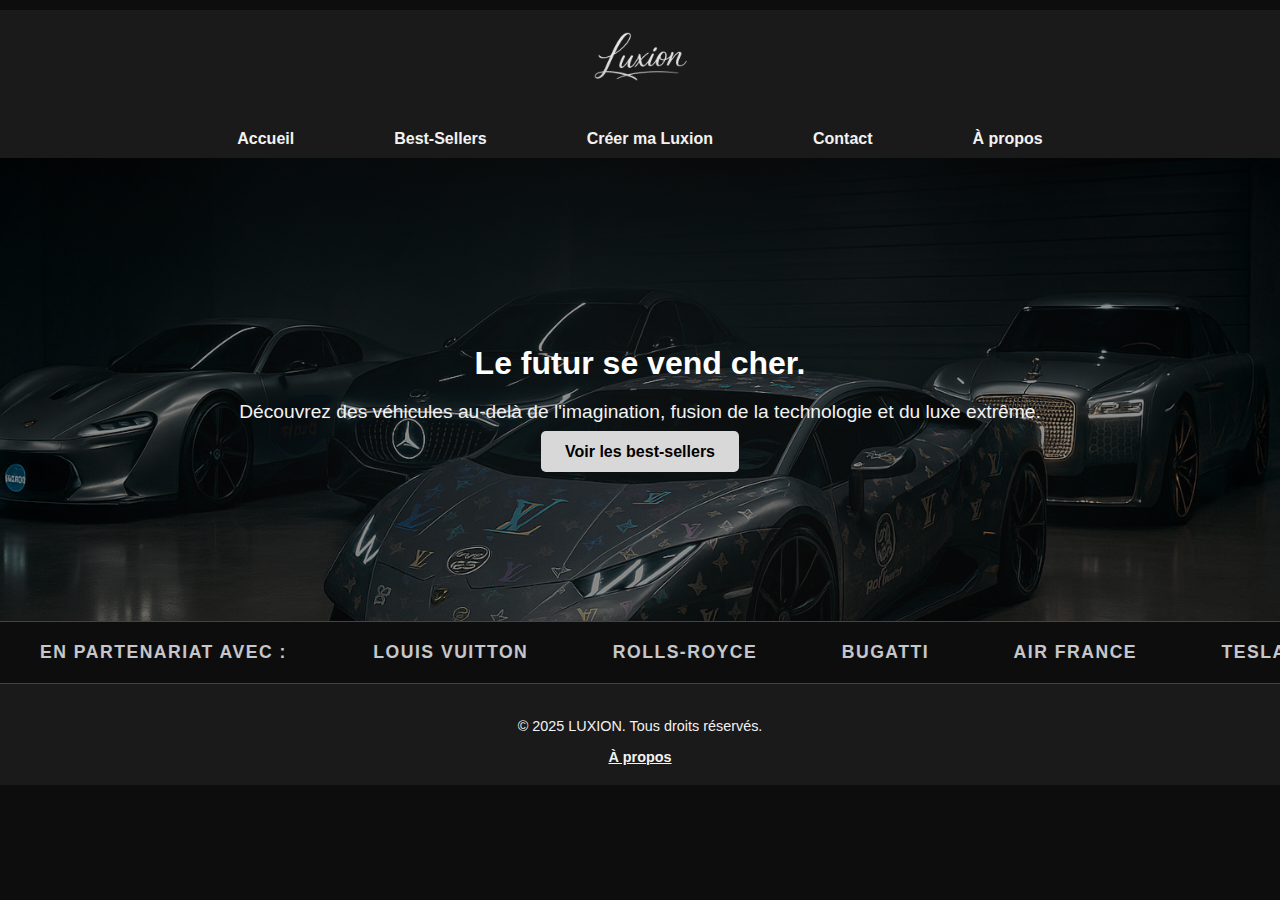
<file: index.html>
<!DOCTYPE html>
<html lang="fr">
<head>
  <meta charset="UTF-8">
  <meta name="viewport" content="width=device-width, initial-scale=1.0">
  <title>LUXION – Accueil</title>
  <link rel="stylesheet" href="css/styles.css">
  <!-- <src=  -->
</head>
<body>
<header>
 <img src="img/logo-luxion.png" alt="LUXION" class="logo">
  <nav>
    <ul>
      <li><a href="index.html">Accueil</a></li>
      <li><a href="produits.html">Best-Sellers</a></li>
      <li><a href="config.html">Créer ma Luxion</a></li>
      <li><a href="contact.html">Contact</a></li>
      <li><a href="a_propos.html">À propos</a></li>
    </ul>
  </nav>
</header>
 <main>
  <section class="hero">
    <h2>Le futur se vend cher.</h2>
    <p>Découvrez des véhicules au-delà de l'imagination, fusion de la technologie et du luxe extrême.</p>
    <a href="produits.html" class="btn">Voir les best-sellers</a>
  </section>
    
</main>
<section class="marques-defile">
  <div class="marques-track">
    <span>En partenariat avec :  </span>
    <span>Louis Vuitton</span>
    <span>Rolls-Royce</span>
    <span>Bugatti</span>
    <span>Air France</span>
    <span>Tesla</span>
    <span>SpaceX</span>
    <span>Rolex</span>
    <span>Hermès</span>
    <span>Rimac</span>
    <span>Chanel</span>
    <span>Qatar Investment Authority</span>
    <span>Lamborghini</span>
    <span>NASA</span>
    <span>Lucid Motors</span>
    <span>Apple</span>
    <span>OpenAI</span>
    <span>Dior</span>
    <span>De nouveaux partenaires à venir ...</span>
  </div>
</section>
<footer>
  <p>&copy; 2025 LUXION. Tous droits réservés.</p>
  <nav>
    <a href="a_propos.html">À propos</a>
  </nav>
</footer>
<script src="js/script.js"></script>
</body>
</html>
</file>
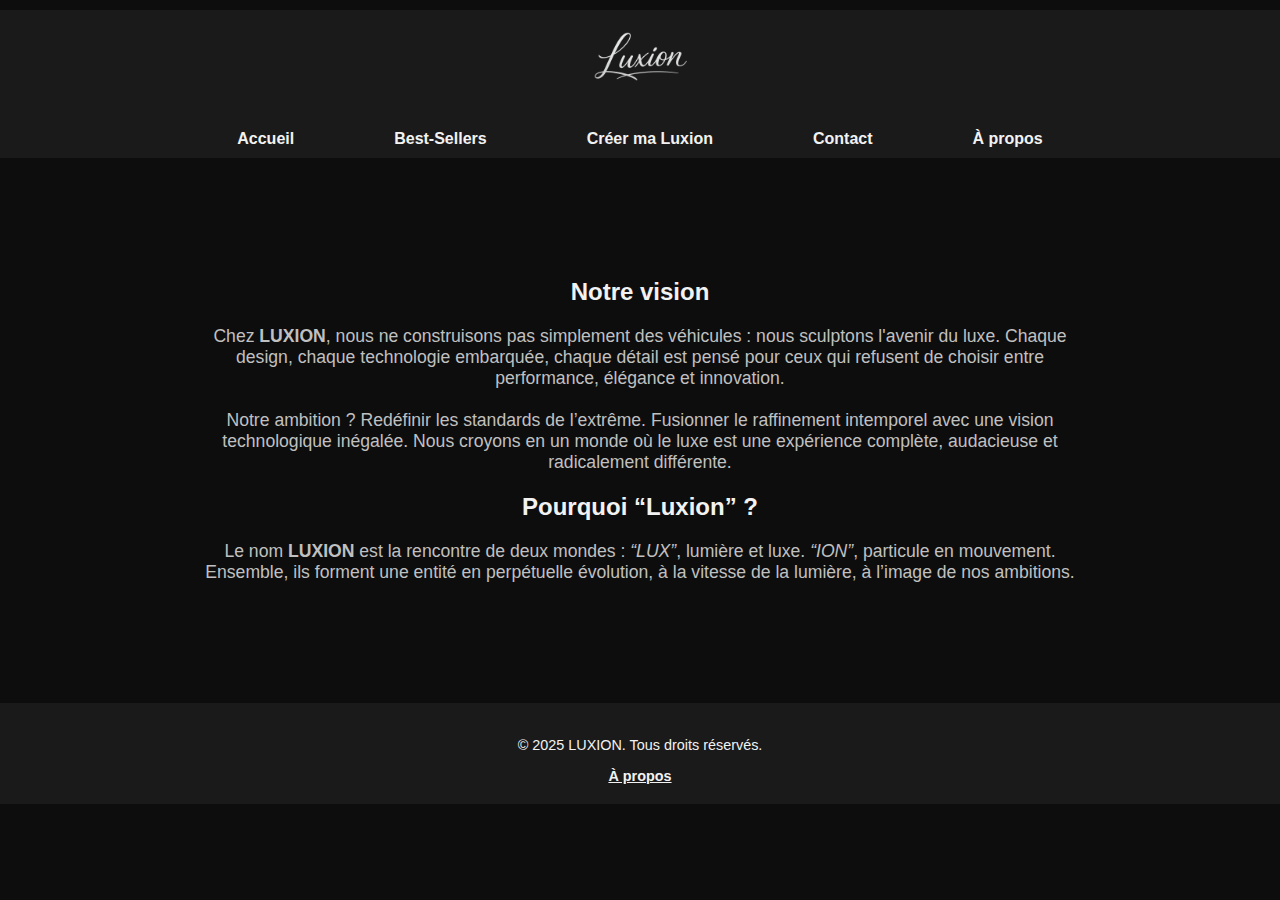
<file: a_propos.html>
<!DOCTYPE html>
<html lang="fr">
<head>
  <meta charset="UTF-8" />
  <meta name="viewport" content="width=device-width, initial-scale=1.0" />
  <title>À propos – LUXION</title>
  <link rel="stylesheet" href="css/styles.css" />
</head>
<body>
<header>
  <img src="img/logo-luxion.png" alt="LUXION" class="logo">
  <nav>
    <ul>
      <li><a href="index.html">Accueil</a></li>
      <li><a href="produits.html">Best-Sellers</a></li>
      <li><a href="config.html">Créer ma Luxion</a></li>
      <li><a href="contact.html">Contact</a></li>
      <li><a href="a_propos.html">À propos</a></li>
    </ul>
  </nav>
</header>

<main style="text-align: center; padding: 100px 20px;">
  <h2>Notre vision</h2>
  <p style="max-width: 900px; margin: 20px auto; font-size: 1.1em; color: #C0C0C0;">
    Chez <strong>LUXION</strong>, nous ne construisons pas simplement des véhicules : nous sculptons l'avenir du luxe. 
    Chaque design, chaque technologie embarquée, chaque détail est pensé pour ceux qui refusent de choisir entre performance, élégance et innovation.
    <br><br>
    Notre ambition ? Redéfinir les standards de l’extrême. Fusionner le raffinement intemporel avec une vision technologique inégalée. 
    Nous croyons en un monde où le luxe est une expérience complète, audacieuse et radicalement différente.
  </p>

  <h2>Pourquoi “Luxion” ?</h2>
  <p style="max-width: 900px; margin: 20px auto; font-size: 1.1em; color: #C0C0C0;">
    Le nom <strong>LUXION</strong> est la rencontre de deux mondes : <em>“LUX”</em>, lumière et luxe. <em>“ION”</em>, particule en mouvement.
    Ensemble, ils forment une entité en perpétuelle évolution, à la vitesse de la lumière, à l’image de nos ambitions.
  </p>
</main>

<footer>
  <p>&copy; 2025 LUXION. Tous droits réservés.</p>
  <nav>
    <a href="a_propos.html">À propos</a>
  </nav>
</footer>
</body>
</html>
</file>
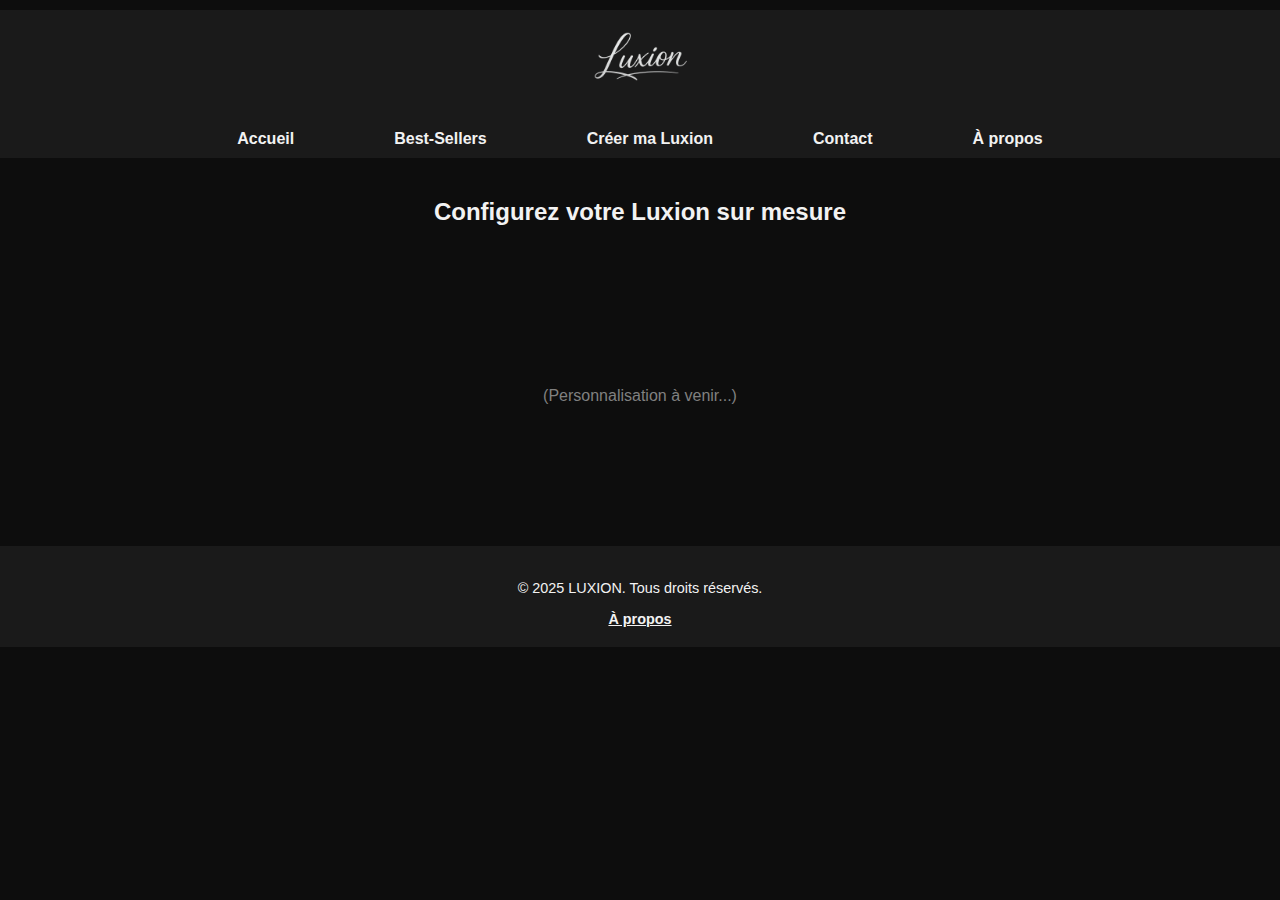
<file: config.html>
<!DOCTYPE html>
<html lang="fr">
<head>
  <meta charset="UTF-8">
  <meta name="viewport" content="width=device-width, initial-scale=1.0">
  <title>Créer ma Luxion – LUXION</title>
  <link rel="stylesheet" href="css/styles.css">
</head>
<body>
  <header>
    <img src="img/logo-luxion.png" alt="LUXION" class="logo">
    <nav>
      <ul>
        <li><a href="index.html">Accueil</a></li>
        <li><a href="produits.html">Best-Sellers</a></li>
        <li><a href="config.html">Créer ma Luxion</a></li>
        <li><a href="contact.html">Contact</a></li>
        <li><a href="a_propos.html">À propos</a></li>
      </ul>
    </nav>
  </header>

  <main>
    <h2 style="text-align: center; margin-top: 40px;">Configurez votre Luxion sur mesure</h2>
    <!-- Formulaire ou options de configuration à venir -->
    <section style="height: 300px; display: flex; align-items: center; justify-content: center; color: grey;">
      (Personnalisation à venir...)
    </section>
  </main>

  <footer>
    <p>&copy; 2025 LUXION. Tous droits réservés.</p>
    <nav>
      <a href="a_propos.html">À propos</a>
    </nav>
  </footer>
</body>
</html>
</file>
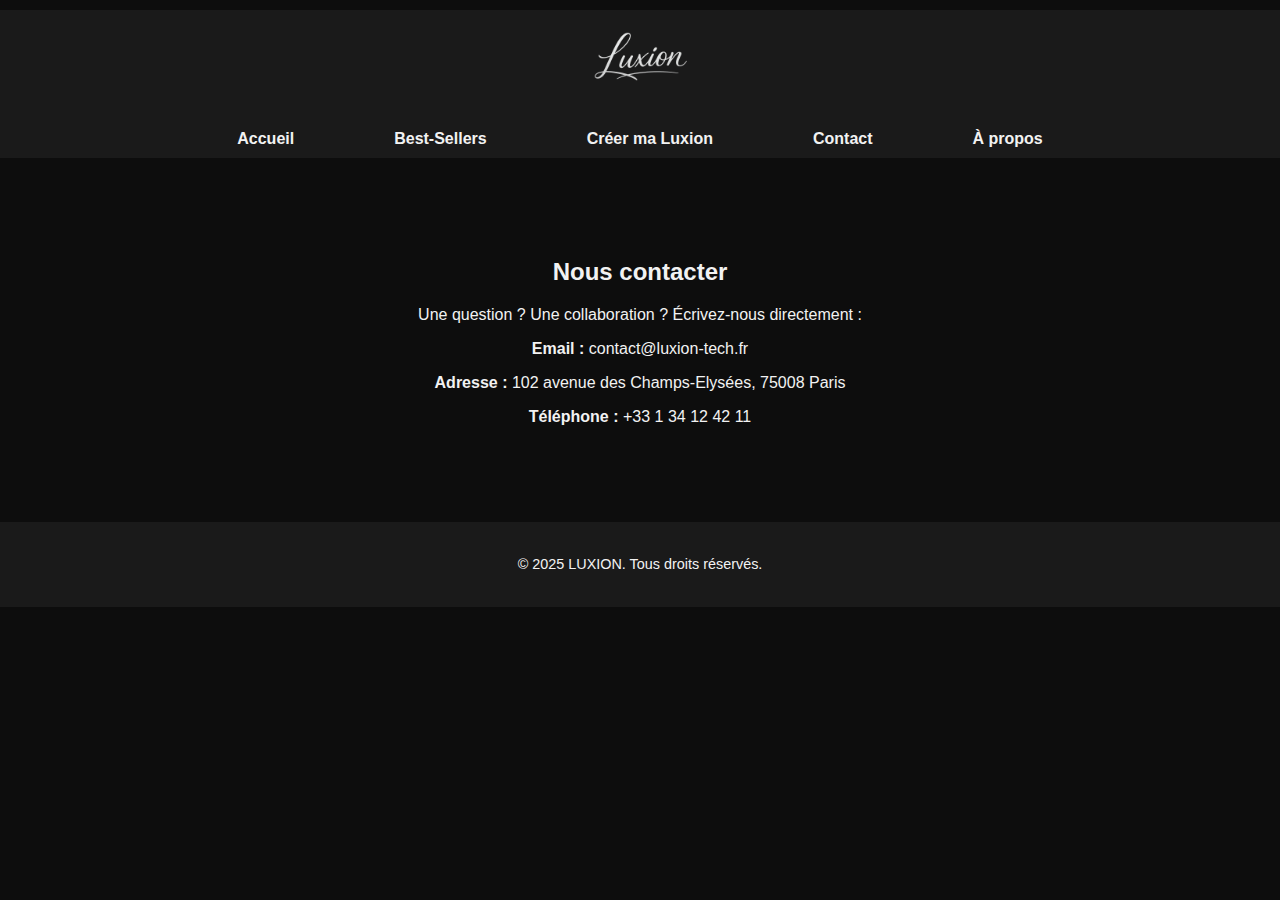
<file: contact.html>
<!-- contact.html -->
<!DOCTYPE html>
<html lang="fr">
<head>
  <meta charset="UTF-8">
  <meta name="viewport" content="width=device-width, initial-scale=1.0">
  <title>Contact – LUXION</title>
  <link rel="stylesheet" href="css/styles.css">
</head>
<body>
  <header>
 <img src="img/logo-luxion.png" alt="LUXION" class="logo">
  <nav>
    <ul>
      <li><a href="index.html">Accueil</a></li>
      <li><a href="produits.html">Best-Sellers</a></li>
      <li><a href="config.html">Créer ma Luxion</a></li>
      <li><a href="contact.html">Contact</a></li>
      <li><a href="a_propos.html">À propos</a></li>
    </ul>
  </nav>
</header>

  <main style="text-align:center; padding: 80px 20px;">
    <h2>Nous contacter</h2>
    <p>Une question ? Une collaboration ? Écrivez-nous directement :</p>
    <p><strong>Email :</strong> contact@luxion-tech.fr</p>
    <p><strong>Adresse :</strong> 102 avenue des Champs-Elysées, 75008 Paris</p>
    <p><strong>Téléphone :</strong> +33 1 34 12 42 11</p>
  </main>

  <footer>
    <p>&copy; 2025 LUXION. Tous droits réservés.</p>
  </footer>
</body>
</html>
</file>
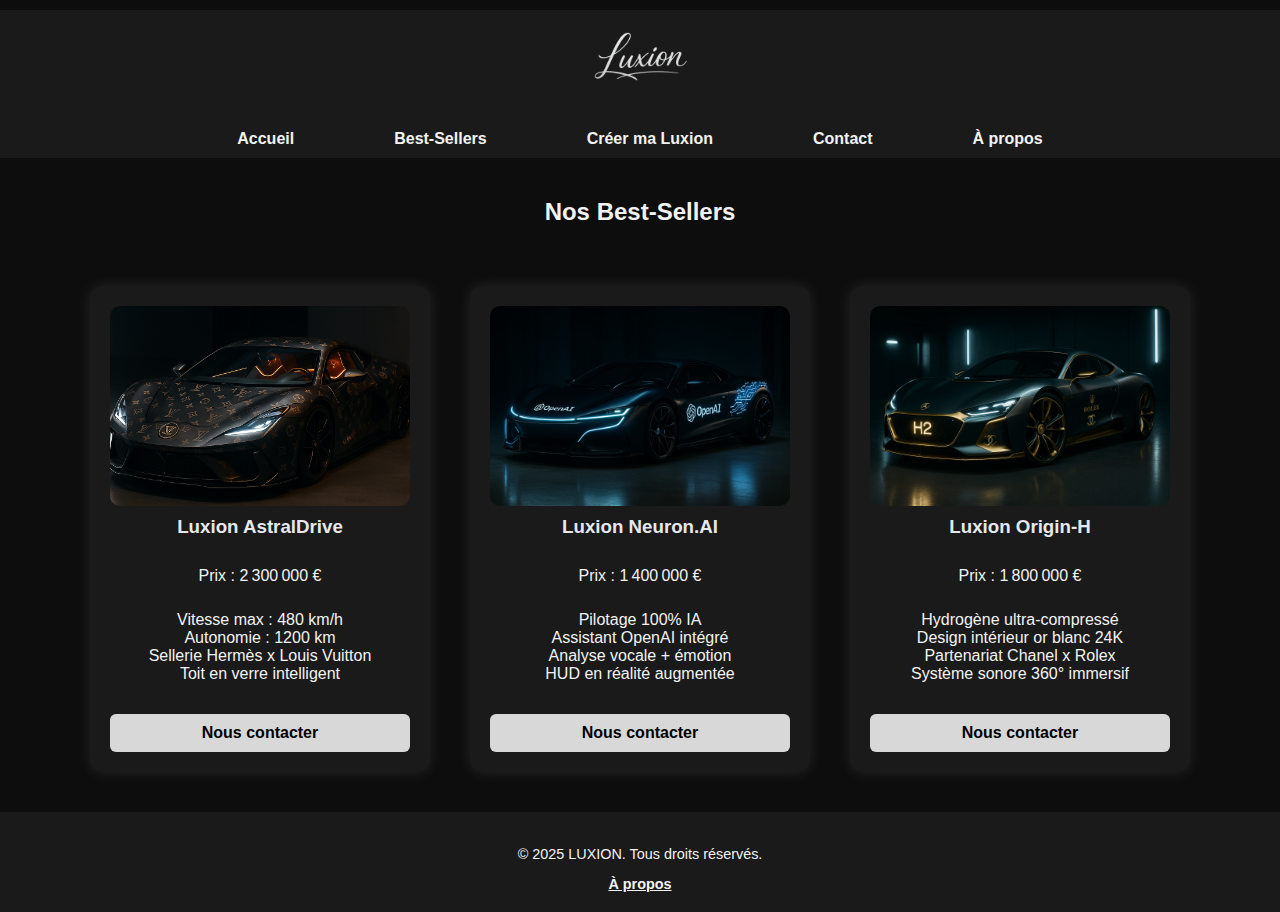
<file: produits.html>
<!DOCTYPE html>
<html lang="fr">
<head>
  <meta charset="UTF-8">
  <meta name="viewport" content="width=device-width, initial-scale=1.0">
  <title>Best-Sellers – LUXION</title>
  <link rel="stylesheet" href="css/styles.css">
</head>
<script src="js/produits.js"></script>
<body>
  <header>
    <img src="img/logo-luxion.png" alt="LUXION" class="logo">
    <nav>
      <ul>
        <li><a href="index.html">Accueil</a></li>
        <li><a href="produits.html">Best-Sellers</a></li>
        <li><a href="config.html">Créer ma Luxion</a></li>
        <li><a href="contact.html">Contact</a></li>
        <li><a href="a_propos.html">À propos</a></li>
      </ul>
    </nav>
  </header>

  <main>
  <main>
  <h2 style="text-align: center; margin-top: 40px;">Nos Best-Sellers</h2>

  <div style="display: flex; justify-content: center; gap: 40px; flex-wrap: wrap; padding: 40px;">
    <!-- LUXION ASTRALDRIVE (LV) -->
    <div class="produit">
  <img src="img/LV-luxion.png" alt="Luxion AstralDrive">
  <h3>Luxion AstralDrive</h3>
  <p>Prix : 2 300 000 €</p>
  <p>Vitesse max : 480 km/h<br>
     Autonomie : 1200 km<br>
     Sellerie Hermès x Louis Vuitton<br>
     Toit en verre intelligent</p>
  <a href="contact.html" class="btn-rappel">Nous contacter</a>
</div>


    <!-- LUXION NEURON.AI (OpenAI) -->
    <div class="produit">
  <img src="img/Openai-luxion.png" alt="Luxion Neuron.AI">
  <h3>Luxion Neuron.AI</h3>
  <p>Prix : 1 400 000 €</p>
  <p>Pilotage 100% IA<br>
     Assistant OpenAI intégré<br>
     Analyse vocale + émotion<br>
     HUD en réalité augmentée</p>
  <a href="contact.html" class="btn-rappel">Nous contacter</a>
</div>



    <!-- LUXION ORIGIN-H (Rolex x Chanel) -->
    <div class="produit">
  <img src="img/rolex-luxion.png" alt="Luxion Origin-H">
  <h3>Luxion Origin-H</h3>
  <p>Prix : 1 800 000 €</p>
  <p>Hydrogène ultra-compressé<br>
     Design intérieur or blanc 24K<br>
     Partenariat Chanel x Rolex<br>
     Système sonore 360° immersif</p>
  <a href="contact.html" class="btn-rappel">Nous contacter</a>
</div>


</main>

  </main>

  <footer>
    <p>&copy; 2025 LUXION. Tous droits réservés.</p>
    <nav>
      <a href="a_propos.html">À propos</a>
    </nav>
  </footer>

  <script src="js/script.js"></script>
</body>
</html>
</file>
<file: css/styles.css>
/* Style global */
body {
  margin: 0;
  padding: 0;
  font-family: Arial, Helvetica, sans-serif;
  background-color: #0d0d0d;
  color: #F2F2F2;
}
html{
padding: 0;
}

/* Header */
header {
  background-color: #1a1a1a;
  padding-bottom: 10px;
  text-align: center;
}

.logo {
  height: 100px;
  max-width: 200px;
  display: block;
  margin: 10px auto;
}


/* Navigation */
nav ul {
  list-style: none;
  padding: 0;
  margin: 20px 0 0;
  display: flex;
  justify-content: center;
  gap: 100px;
}

nav a {
  color: #F2F2F2;
  text-decoration: none;
  font-weight: bold;
  transition: color 0.3s ease;
}

nav a:hover {
  color: #E6E8EC;
}

/* Section Hero avec image + animation */
.hero {
  position: relative;
  text-align: center;
  padding: 160px 20px;
  background:linear-gradient(180deg, rgba(0, 0, 0, 0.4), rgba(26, 26, 26, 0.5)),
              url('../img/garage-luxion.png') no-repeat center/cover;
  background-blend-mode: darken;
  color: white;
  z-index: 1;
}

.hero::after {
  content: "";
  position: absolute;
  top: 0; left: 0; right: 0; bottom: 0;
  background: radial-gradient(circle at center, rgba(255,255,255,0.05), transparent);
  animation: pulse 6s ease-in-out infinite;
  z-index: 0;
}

.hero h2,
.hero p,
.hero .btn {
  position: relative;
  z-index: 1;
}

.hero h2 {
  font-size: 2em;
  margin-bottom: 10px;
  color: #ffffff;
}

.hero p {
  font-size: 1.2em;
  margin-bottom: 20px;
  color: #F2F2F2;
}

.hero .btn {
  background-color: #D8D8D8;
  color: #000;
  padding: 12px 24px;
  text-decoration: none;
  border-radius: 5px;
  font-weight: bold;
  transition: background-color 0.3s ease;
}

.hero .btn:hover {
  background-color: #BEBEBE;
}

@keyframes pulse {
  0%, 100% { opacity: 0.3; }
  50% { opacity: 0.7; }
}

/* Footer */
footer {
  background-color: #1a1a1a;
  color: #F2F2F2;
  text-align: center;
  padding: 20px;
  font-size: 0.9em;
}

footer a {
  color: #F2F2F2;
  text-decoration: underline;
}

footer a:hover {
  color: #E6E8EC;
}

.quote {
  max-width: 800px;
  margin: 60px auto;
  padding: 25px 35px;
  background-color: rgba(255, 255, 255, 0.03);
  border-left: 4px solid #888;
  border-radius: 12px;
  font-style: italic;
  font-size: 1.1em;
  color: #DDDDDD;
  box-shadow: 0 0 15px rgba(0, 0, 0, 0.4);
  text-align: center;
  opacity: 0;
  animation: fadeInQuote 2s ease-in-out forwards;
}



@keyframes fadeInQuote {
  0% { opacity: 0; transform: translateY(20px); }
  100% { opacity: 1; transform: translateY(0); }
}
.marques-defile {
  overflow: hidden;
  background: #0d0d0d;
  padding: 20px 0;
  border-top: 1px solid #444;
  border-bottom: 1px solid #444;
}

.marques-track {
  display: inline-block;
  white-space: nowrap;
  animation: defile-unique 45s linear infinite;
  transform: translateX(0);
  animation-delay: 0.5s;
}

.marques-track span {
  margin: 0 40px;
  font-weight: bold;
  font-size: 1.1em;
  color: #E6E8EC;
  text-transform: uppercase;
  letter-spacing: 1.5px;
  opacity: 0.85;
}

@keyframes defile-unique {
  0%   { transform: translateX(0%); }
  100% { transform: translateX(-100%); }
}
.produits {
  display: flex;
  justify-content: center;
  gap: 40px;
  flex-wrap: wrap;
  padding: 40px;
}

.produit {
  background-color: #1a1a1a;
  border-radius: 12px;
  padding: 20px;
  text-align: center;
  width: 280px;
  box-shadow: 0 0 15px rgba(255,255,255,0.1);
}

.produit img {
  max-width: 100%;
  border-radius: 8px;
}

.produit h3 {
  margin-top: 10px;
  color: #E6E8EC;
}

.produit ul {
  list-style: none;
  padding: 0;
  color: #ccc;
  font-size: 0.95em;
}

.produit button {
  margin-top: 10px;
  background-color: #D8D8D8;
  color: black;
  font-weight: bold;
  padding: 10px;
  border: none;
  border-radius: 6px;
  cursor: pointer;
}

.form-popup {
  display: none;
  position: fixed;
  bottom: 100px;
  right: 50px;
  background-color: #111;
  padding: 30px;
  border-radius: 12px;
  box-shadow: 0 0 10px rgba(255,255,255,0.2);
  z-index: 1000;
}

.form-container input {
  width: 100%;
  padding: 8px;
  margin: 8px 0;
  background-color: #222;
  color: #fff;
  border: 1px solid #555;
  border-radius: 5px;
}

.form-container button {
  width: 100%;
  margin-top: 10px;
}

.form-container .cancel {
  background-color: #444;
  color: white;
}
.product-image {
  height: 200px;
  width: 100%;
  object-fit: cover;
  border-radius: 10px;
}
.produit {
  background-color: #1a1a1a;
  border-radius: 12px;
  padding: 20px;
  text-align: center;
  width: 300px;
  display: flex;
  flex-direction: column;
  justify-content: space-between;
  box-shadow: 0 0 15px rgba(255,255,255,0.1);
}

.produit img {
  width: 100%;
  height: 200px;
  object-fit: cover;
  border-radius: 10px;
}

.produit h3, .produit p, .produit button {
  margin-top: 10px;
}

.produit button {
  background-color: #D8D8D8;
  color: black;
  font-weight: bold;
  padding: 10px;
  border: none;
  border-radius: 6px;
  cursor: pointer;
  transition: background-color 0.3s ease;
}

.produit button:hover {
  background-color: #BEBEBE;
}
.btn-rappel {
  display: inline-block;
  margin-top: 15px;
  padding: 10px 20px;
  background-color: #D8D8D8;
  color: black;
  font-weight: bold;
  text-decoration: none;
  border-radius: 6px;
  transition: background-color 0.3s ease;
}

.btn-rappel:hover {
  background-color: #BEBEBE;
}
</file>
